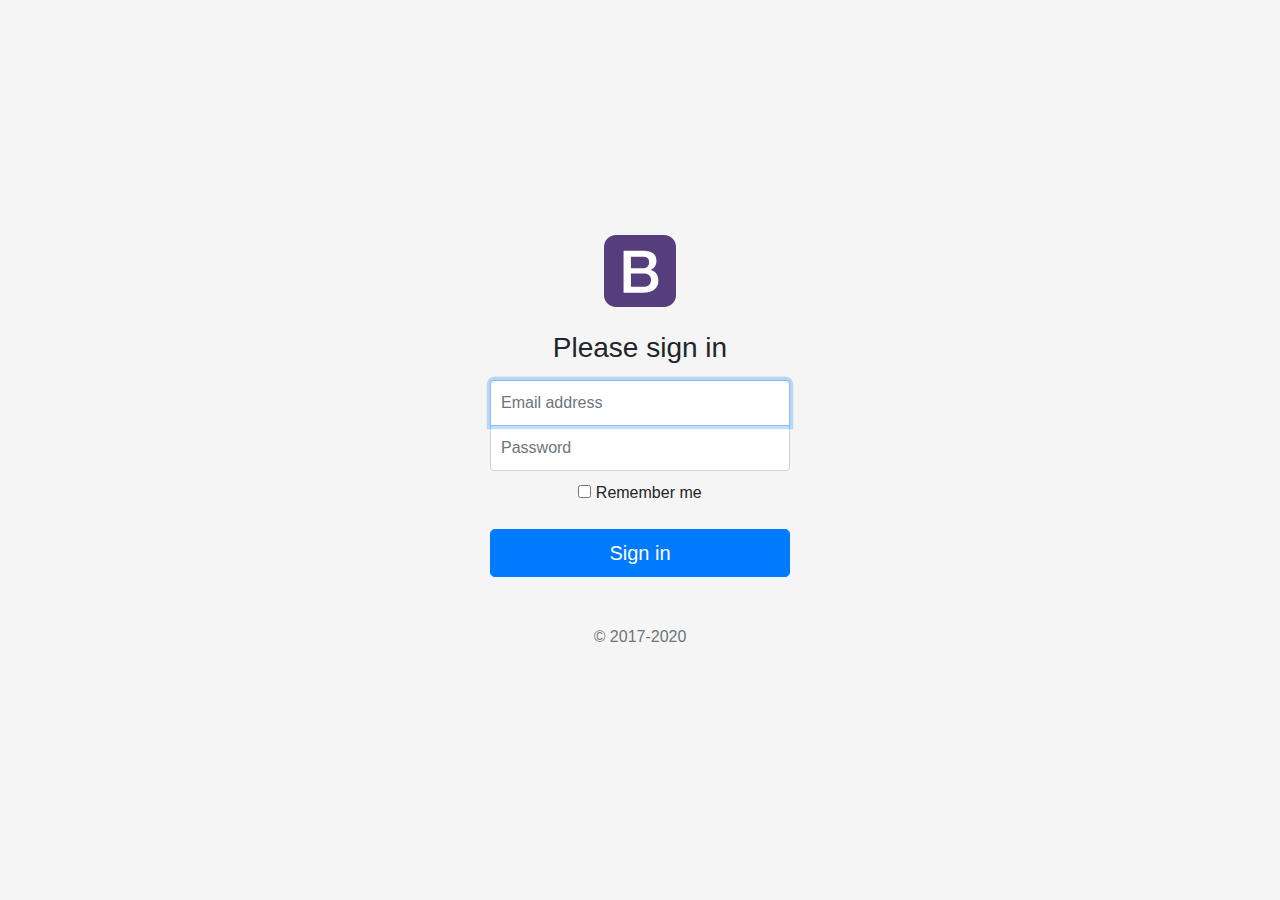
<file: templates/login.html>
<!doctype html>
<html lang="en">
  <head>
    <meta charset="utf-8">
    <meta name="viewport" content="width=device-width, initial-scale=1, shrink-to-fit=no">
    <meta name="description" content="">
    <meta name="author" content="Mark Otto, Jacob Thornton, and Bootstrap contributors">
    <meta name="generator" content="Jekyll v4.1.1">
    <title>Signin Template · Bootstrap</title>

    <link rel="canonical" href="https://getbootstrap.com/docs/4.5/examples/sign-in/">

    <!-- Bootstrap core CSS -->
<link href="/static/dist/css/bootstrap.min.css" rel="stylesheet">

    <style>
      .bd-placeholder-img {
        font-size: 1.125rem;
        text-anchor: middle;
        -webkit-user-select: none;
        -moz-user-select: none;
        -ms-user-select: none;
        user-select: none;
      }

      @media (min-width: 768px) {
        .bd-placeholder-img-lg {
          font-size: 3.5rem;
        }
      }
    </style>
    <!-- Custom styles for this template -->
    <link href="/static/signin.css" rel="stylesheet">
  </head>
  <body class="text-center">
    <form class="form-signin" action = "/hello" method = "get">
  <img class="mb-4" src="/static/brand/bootstrap-solid.svg" alt="" width="72" height="72">
  <h1 class="h3 mb-3 font-weight-normal">Please sign in</h1>
  <label for="inputEmail" class="sr-only" >Email address</label>
  <input type="email" id="inputEmail" class="form-control" name="email_address" placeholder="Email address" required autofocus >
  <label for="inputPassword" class="sr-only">Password</label>
  <input type="password" id="inputPassword" class="form-control" name="inputpw" placeholder="Password" required >
  <div class="checkbox mb-3">
    <label>
      <input type="checkbox" value="remember-me"> Remember me
    </label>
  </div>
  <button class="btn btn-lg btn-primary btn-block" type="submit">Sign in</button>
  <p class="mt-5 mb-3 text-muted">&copy; 2017-2020</p>
</form>
</body>
</html>
</file>
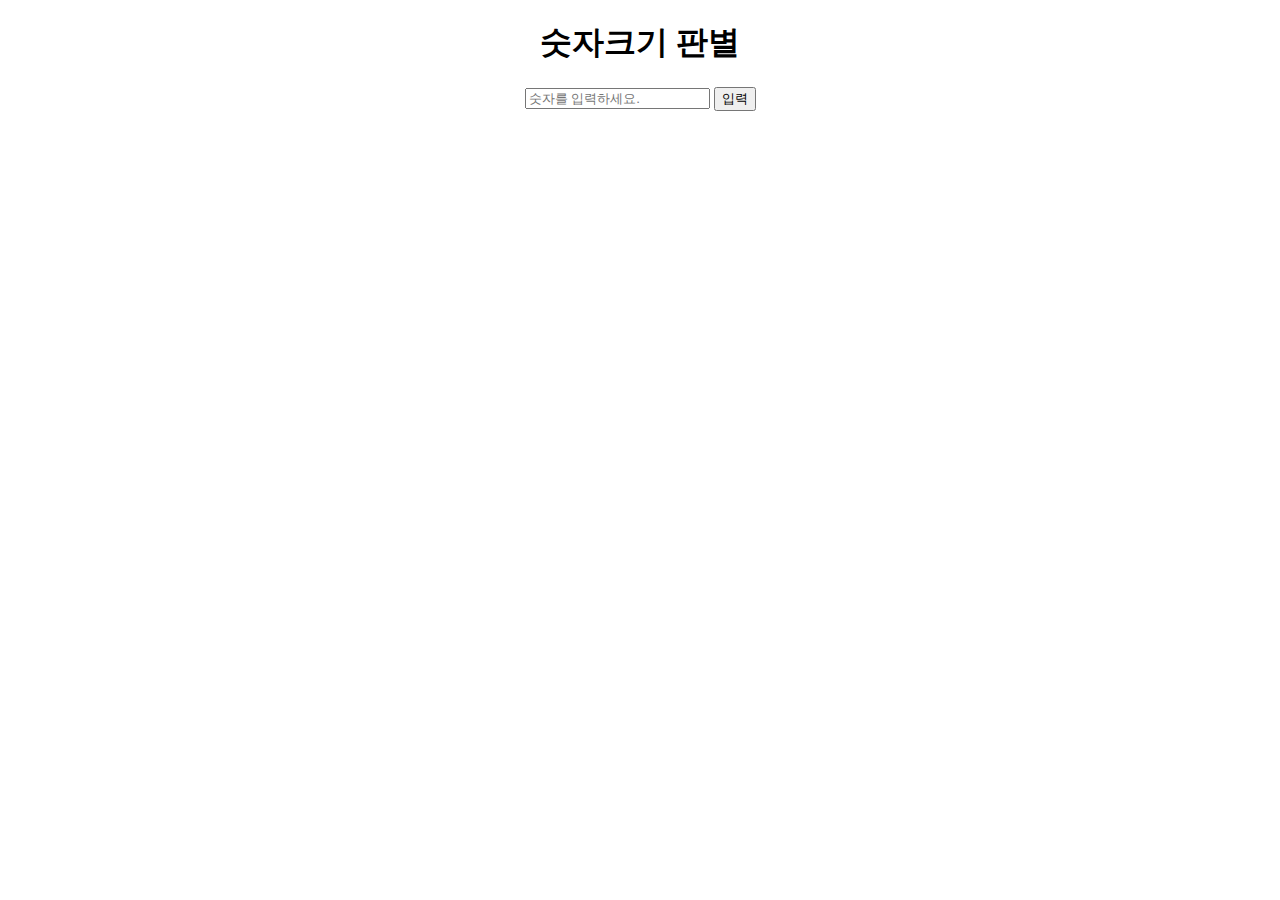
<file: templates/num.html>
<!DOCTYPE html>
<html lang="en">
<head>
    <meta charset="UTF-8">
    <meta name="viewport" content="width=device-width, initial-scale=1.0">
    <title>Document</title>
</head>
<body>
    
    <center>
    <h1>숫자크기 판별</h1>
    <form action="/if", method='GET'>
        <input type='text' name='number_input' placeholder='숫자를 입력하세요.'>
        <input type='submit' value='입력'>
    </form>
    </center>
</body>
</html>
</file>
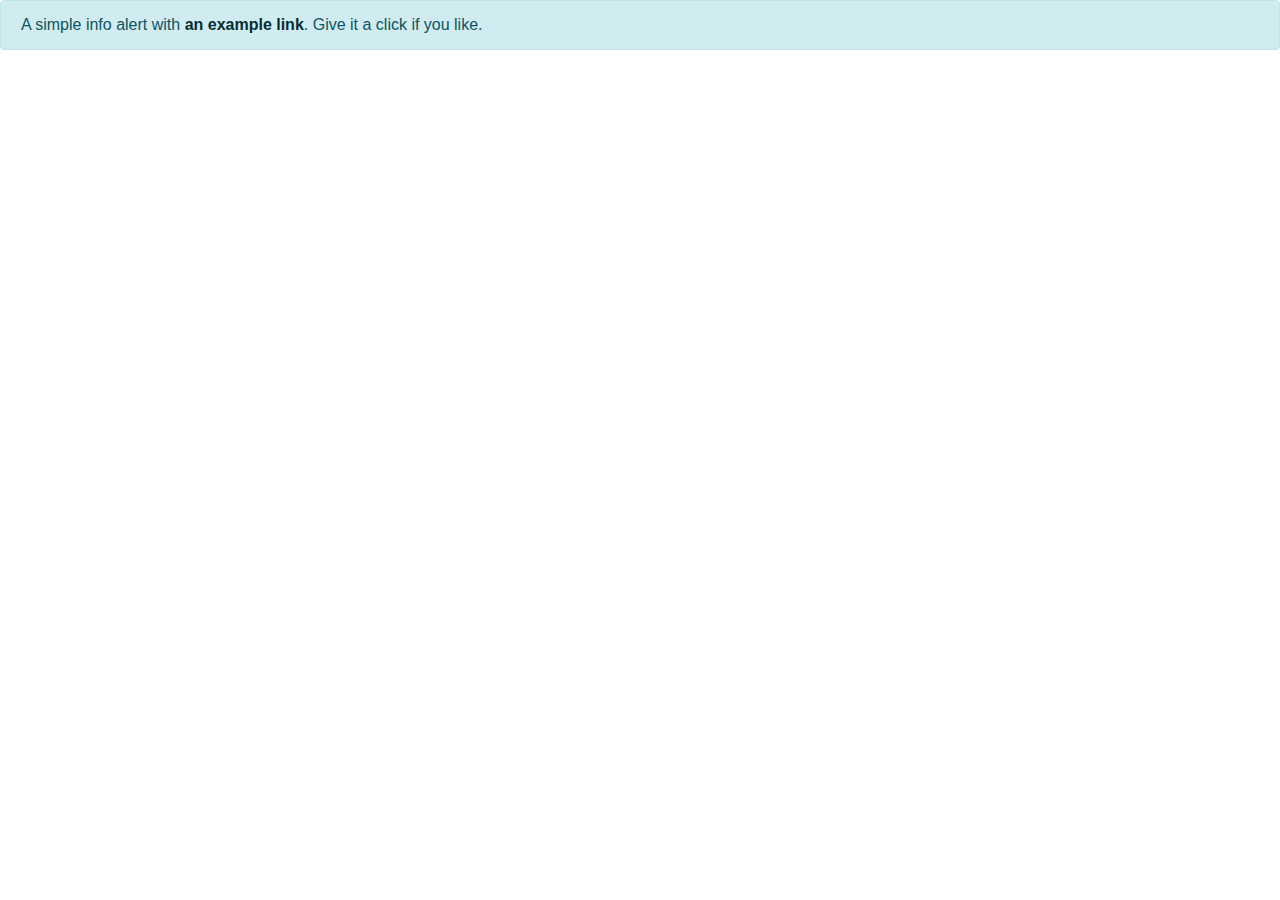
<file: vue/vue_test.html>
<!DOCTYPE html>
<html lang="en">
<head>
    <meta charset="UTF-8">
    <meta name="viewport" content="width=device-width, initial-scale=1.0">

    <link rel="stylesheet" href="https://stackpath.bootstrapcdn.com/bootstrap/4.5.2/css/bootstrap.min.css" integrity="sha384-JcKb8q3iqJ61gNV9KGb8thSsNjpSL0n8PARn9HuZOnIxN0hoP+VmmDGMN5t9UJ0Z" crossorigin="anonymous">

    <title>Document</title>
</head>
<body>

    <div class="alert alert-info" role="alert">
        A simple info alert with <a href="#" class="alert-link">an example link</a>. Give it a click if you like.
      </div>
  

<script src="https://code.jquery.com/jquery-3.5.1.slim.min.js" integrity="sha384-DfXdz2htPH0lsSSs5nCTpuj/zy4C+OGpamoFVy38MVBnE+IbbVYUew+OrCXaRkfj" crossorigin="anonymous"></script>
<script src="https://cdn.jsdelivr.net/npm/popper.js@1.16.1/dist/umd/popper.min.js" integrity="sha384-9/reFTGAW83EW2RDu2S0VKaIzap3H66lZH81PoYlFhbGU+6BZp6G7niu735Sk7lN" crossorigin="anonymous"></script>
<script src="https://stackpath.bootstrapcdn.com/bootstrap/4.5.2/js/bootstrap.min.js" integrity="sha384-B4gt1jrGC7Jh4AgTPSdUtOBvfO8shuf57BaghqFfPlYxofvL8/KUEfYiJOMMV+rV" crossorigin="anonymous"></script>
</body>
</html>
</file>
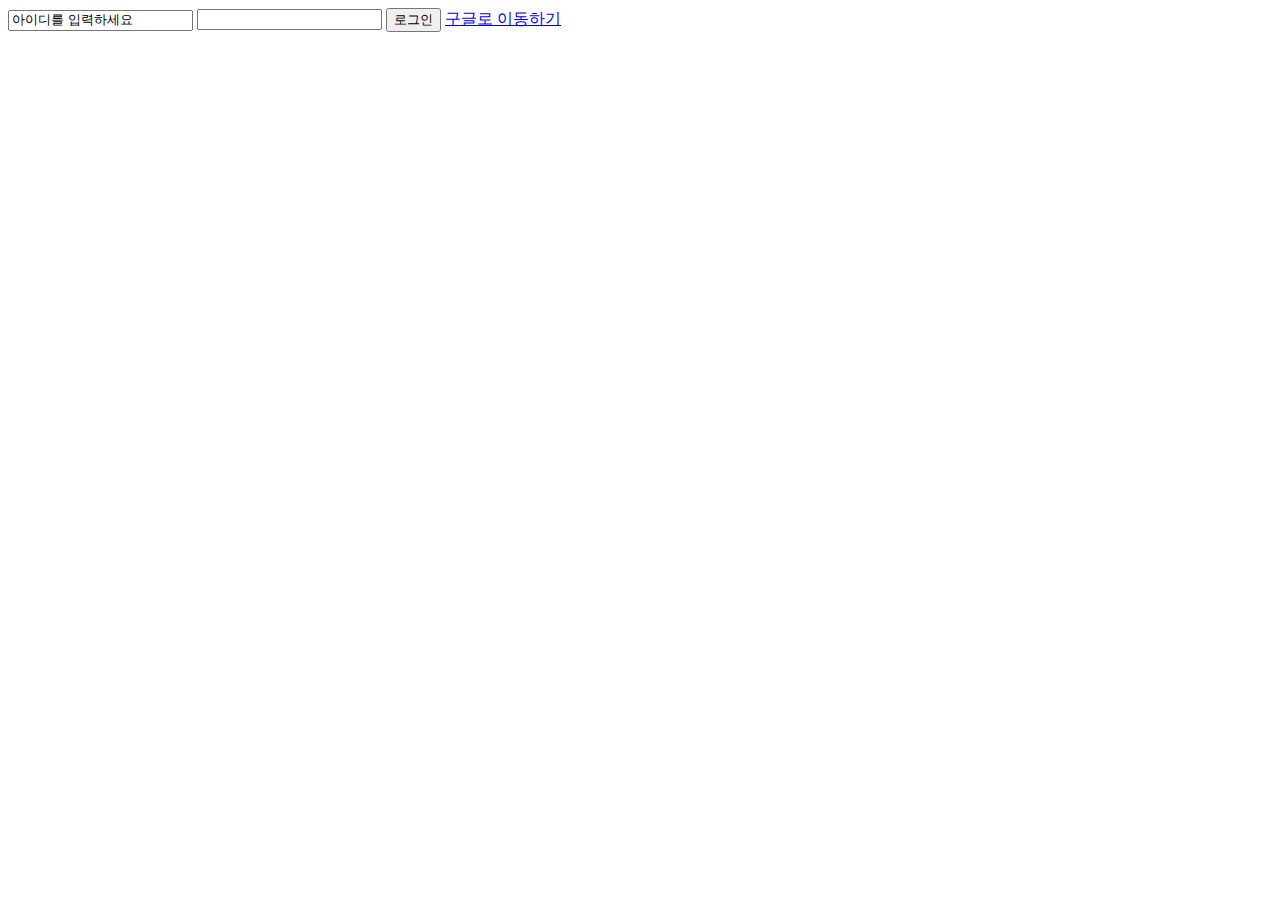
<file: webscraping_basic (1)/1_html.html>
<html>
    <head>
        <meta charset="utf-8">
        <title>나도코딩 홈페이지</title>
    </head>
    <body>
        <input type="text" value="아이디를 입력하세요">
        <input type="password">
        <input type="button" value="로그인">
        <a href="http://google.com">구글로 이동하기</a>
    </body>
</html>
</file>
<file: static/signin.css>
html,
body {
  height: 100%;
}

body {
  display: -ms-flexbox;
  display: flex;
  -ms-flex-align: center;
  align-items: center;
  padding-top: 40px;
  padding-bottom: 40px;
  background-color: #f5f5f5;
}

.form-signin {
  width: 100%;
  max-width: 330px;
  padding: 15px;
  margin: auto;
}
.form-signin .checkbox {
  font-weight: 400;
}
.form-signin .form-control {
  position: relative;
  box-sizing: border-box;
  height: auto;
  padding: 10px;
  font-size: 16px;
}
.form-signin .form-control:focus {
  z-index: 2;
}
.form-signin input[type="email"] {
  margin-bottom: -1px;
  border-bottom-right-radius: 0;
  border-bottom-left-radius: 0;
}
.form-signin input[type="password"] {
  margin-bottom: 10px;
  border-top-left-radius: 0;
  border-top-right-radius: 0;
}
</file>
